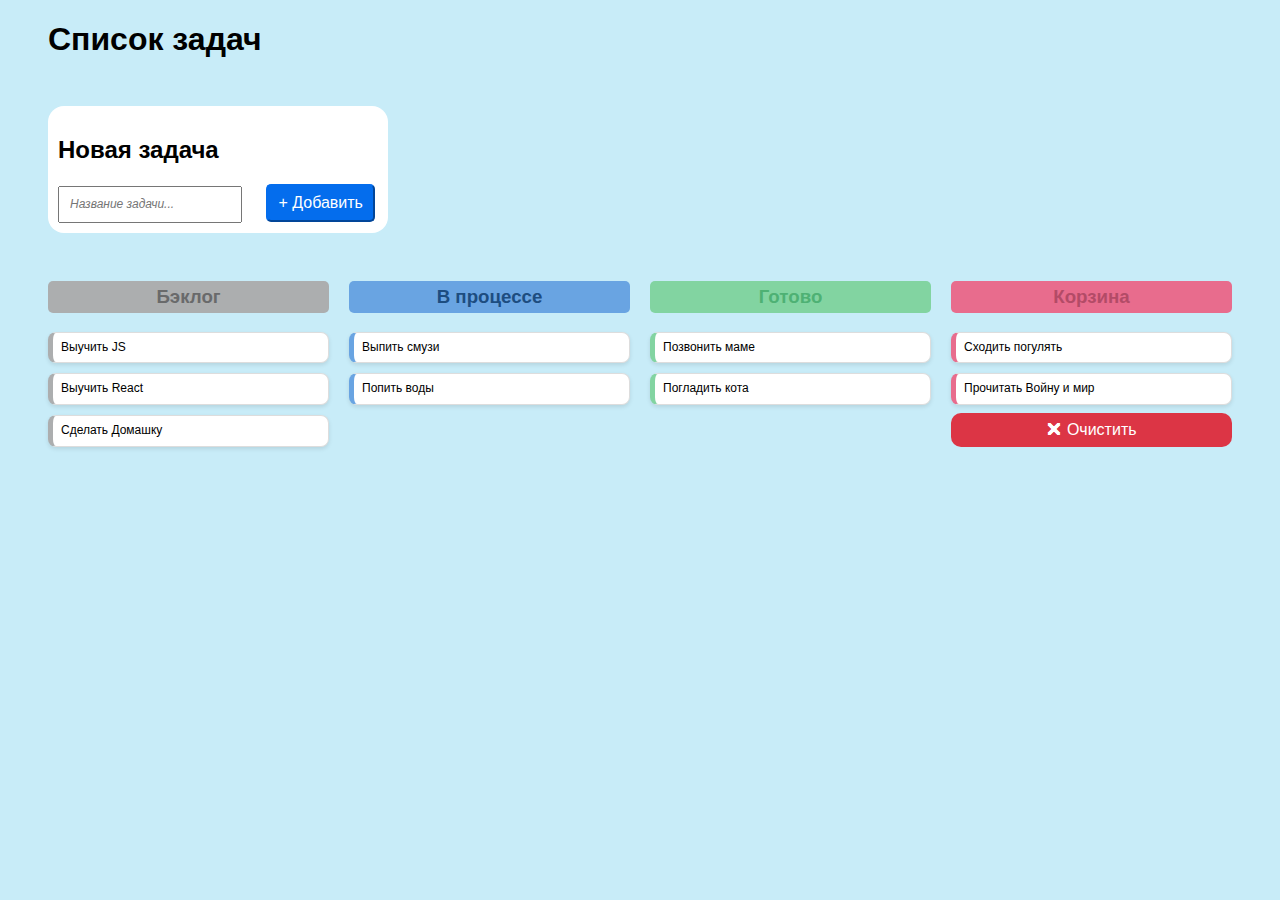
<file: markup/index.html>
<!DOCTYPE html>
<html>
  <head>
    <meta charset="UTF-8" />
    <title>Caleb Chanda Mwelwa's To-Do List</title>
    <link rel="stylesheet" href="styles/styles.css" />
    <link
      rel="stylesheet"
      href="styles/node_modules/normalize.css/normalize.css"
    />
  </head>
  <body>
    <section class="title-section">
      <h1 class="page_title">Список задач</h1>
    </section>
    <main>
      <form class="add_task_form">
        <label for="task_input"><h2>Новая задача</h2></label>
        <input
          type="textbox"
          id="task_input"
          placeholder="Название задачи..."
        />
        <button type="submit" class="submit_btn">+ Добавить</button>
      </form>
      <section class="taskboard">
        <div class="column backlog">
          <h3>Бэклог</h3>
          <ul class="task-list">
            <li class="task">Выучить JS</li>
            <li class="task">Выучить React</li>
            <li class="task">Сделать Домашку</li>
          </ul>
        </div>
        <div class="column in-process">
          <h3>В процессе</h3>
          <ul class="task-list">
            <li class="task in-process-task">Выпить смузи</li>
            <li class="task in-process-task">Попить воды</li>
          </ul>
        </div>
        <div class="column done">
          <h3>Готово</h3>
          <ul class="task-list">
            <li class="task done-task">Позвонить маме</li>
            <li class="task done-task">Погладить кота</li>
          </ul>
        </div>
        <div class="column bin">
          <h3>Корзина</h3>
          <ul class="task-list">
            <li class="task bin-task">Сходить погулять</li>
            <li class="task bin-task">Прочитать Войну и мир</li>
          </ul>
          <button class="clear_btn">🗙 Очистить</button>
        </div>
      </section>
    </main>
  </body>
</html>
</file>
<file: markup/styles/styles.css>
body {
  font-family: sans-serif;
  margin: 0;
  background-color: rgb(200, 236, 248);
}
.title_section {
  display: flex;
  padding: 0;
  background-color: rgb(4, 109, 237);
  font-size: 1rem;
  color: white;
}
.page_title {
  padding-left: 3rem;
}
.add_task_form {
  padding: 10px;
  margin-top: 3rem;
  margin-left: 3rem;
  background-color: white;
  width: 20rem;
  border-radius: 1rem;
}
#task_input {
  font-style: italic;
  text-align: left;
  font-size: 12px;
  width: 10rem;
  padding: 10px 10px;
  border-radius: 5px solid black;
}
.submit_btn {
  margin-left: 20px;
  background-color: rgb(4, 109, 237);
  color: white;
  border-radius: 5px;
  border-color: rgb(4, 109, 237);
  text-align: center;
  padding: 8px 10px;
  cursor: pointer;
}
.taskboard {
  display: grid;
  grid-template-columns: repeat(4, 1fr);
  gap: 20px;
  padding: 3rem;
}
.column {
  align-items: top;
  border-radius: 1rem;
  display: flex;
  flex-direction: column;
}
.column.backlog h3 {
  text-align: center;
  background: #acaeaf;
  color: rgb(105, 106, 107);
  padding: 5px;
  margin-top: 0px;
  border-radius: 5px;
}
.column.in-process h3 {
  text-align: center;
  background: #69a4e2;
  color: #1d4d80;
  padding: 5px;
  margin-top: 0px;
  border-radius: 5px;
}
.column.done h3 {
  text-align: center;
  background: #82d4a1;
  color: #4eb174;
  padding: 5px;
  margin-top: 0px;
  border-radius: 5px;
}
.column.bin h3 {
  text-align: center;
  background: #e86c8d;
  color: #b34b67;
  padding: 5px;
  margin-top: 0px;
  border-radius: 5px;
}

.task-list {
  list-style: none;
  margin: 0;
  padding: 0;
  flex: 1;
  display: flex;
  flex-direction: column;
  gap: 10px;
  font-size: 12px;
}
.task {
  background: white;
  border: 1px solid #ddd;
  border-radius: 0.5rem;
  padding: 8px;
  box-shadow: 0 2px 4px rgba(0, 0, 0, 0.1);
}
.backlog li {
  border-left: 5px solid #acaeaf;
}
.in-process li {
  border-left: 5px solid #69a4e2;
}
.done li {
  border-left: 5px solid #82d4a1;
}
.bin li {
  border-left: 5px solid #e86c8d;
}
.clear_btn {
  margin-top: auto;
  background: #dc3545;
  color: white;
  border: none;
  padding: 0.5rem;
  border-radius: 10px;
  cursor: pointer;
}
</file>
